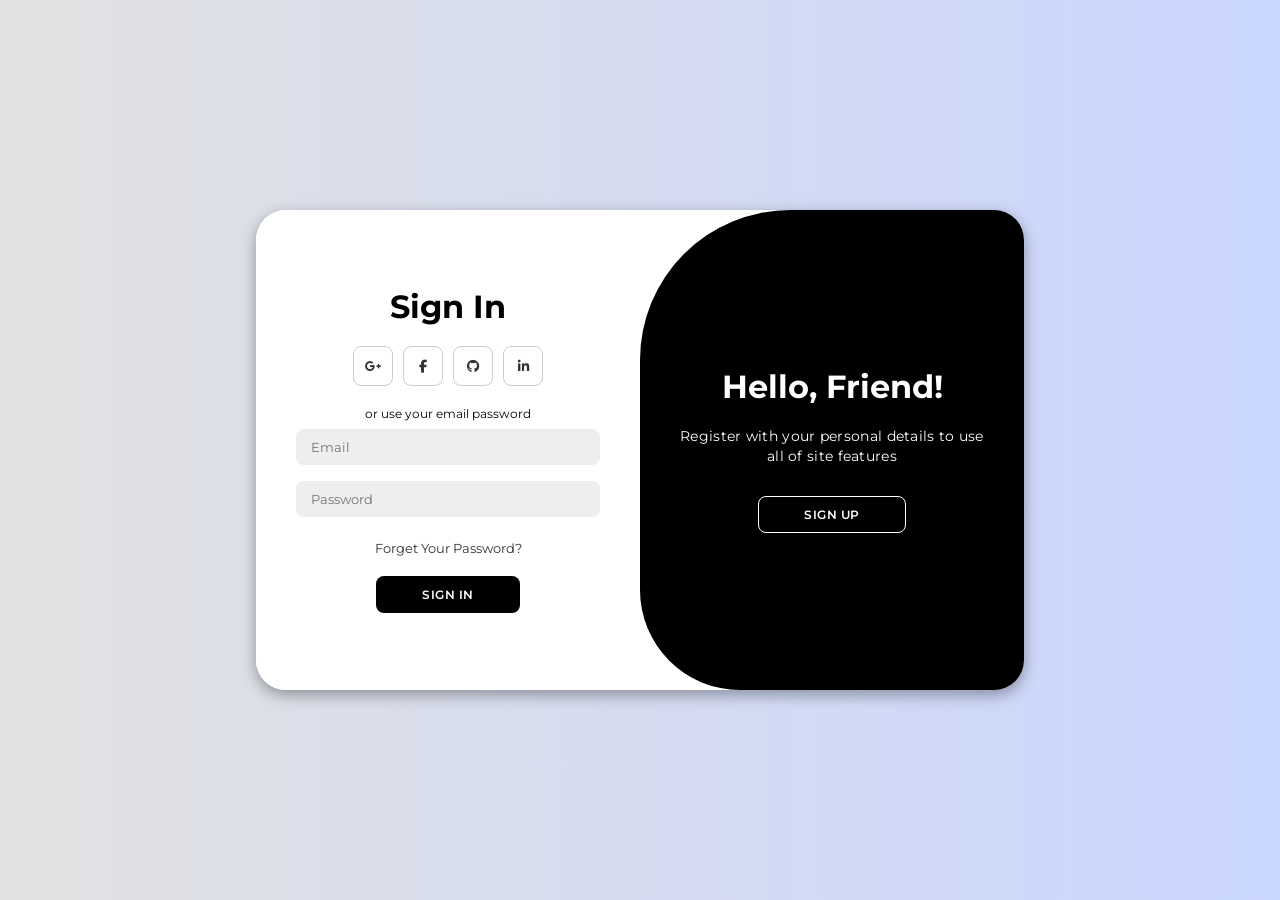
<file: @login_page/index.html>
<!DOCTYPE html>
<html lang="en">

<head>
    <meta charset="UTF-8">
    <meta name="viewport" content="width=device-width, initial-scale=1.0">
    <link rel="stylesheet" href="https://cdnjs.cloudflare.com/ajax/libs/font-awesome/6.4.2/css/all.min.css">
    <link rel="stylesheet" href="style.css">
    <title>Login Page | eventcrux</title>
</head>

<body>

    <div class="container" id="container">
        <div class="form-container sign-up">
            <form>
                <h1>Create Account</h1>
                <div class="social-icons">
                    <a href="#" class="icon"><i class="fa-brands fa-google-plus-g"></i></a>
                    <a href="#" class="icon"><i class="fa-brands fa-facebook-f"></i></a>
                    <a href="#" class="icon"><i class="fa-brands fa-github"></i></a>
                    <a href="#" class="icon"><i class="fa-brands fa-linkedin-in"></i></a>
                </div>
                <span>or use your email for registeration</span>
                <input type="text" placeholder="Name">
                <input type="email" placeholder="Email">
                <input type="password" placeholder="Password">
                <button>Sign Up</button>
            </form>
        </div>
        <div class="form-container sign-in">
            <form>
                <h1>Sign In</h1>
                <div class="social-icons">
                    <a href="#" class="icon"><i class="fa-brands fa-google-plus-g"></i></a>
                    <a href="#" class="icon"><i class="fa-brands fa-facebook-f"></i></a>
                    <a href="#" class="icon"><i class="fa-brands fa-github"></i></a>
                    <a href="#" class="icon"><i class="fa-brands fa-linkedin-in"></i></a>
                </div>
                <span>or use your email password</span>
                <input type="email" placeholder="Email">
                <input type="password" placeholder="Password">
                <a href="#">Forget Your Password?</a>
                <button>Sign In</button>
            </form>
        </div>
        <div class="toggle-container">
            <div class="toggle">
                <div class="toggle-panel toggle-left">
                    <h1>Welcome Back!</h1>
                    <p>Enter your personal details to use all of site features</p>
                    <button class="hidden" id="login">Sign In</button>
                </div>
                <div class="toggle-panel toggle-right">
                    <h1>Hello, Friend!</h1>
                    <p>Register with your personal details to use all of site features</p>
                    <button class="hidden" id="register">Sign Up</button>
                </div>
            </div>
        </div>
    </div>

    <script src="script.js"></script>
</body>

</html>
</file>
<file: @login_page/style.css>
@import url('https://fonts.googleapis.com/css2?family=Montserrat:wght@300;400;500;600;700&display=swap');

*{
    margin: 0;
    padding: 0;
    box-sizing: border-box;
    font-family: 'Montserrat', sans-serif;
}

body{
    background-color: #c9d6ff;
    background: linear-gradient(to right, #e2e2e2, #c9d6ff);
    display: flex;
    align-items: center;
    justify-content: center;
    flex-direction: column;
    height: 100vh;
}

.container{
    background-color: #fff;
    border-radius: 30px;
    box-shadow: 0 5px 15px rgba(0, 0, 0, 0.35);
    position: relative;
    overflow: hidden;
    width: 768px;
    max-width: 100%;
    min-height: 480px;
}

.container p{
    font-size: 14px;
    line-height: 20px;
    letter-spacing: 0.3px;
    margin: 20px 0;
}

.container span{
    font-size: 12px;
}

.container a{
    color: #333;
    font-size: 13px;
    text-decoration: none;
    margin: 15px 0 10px;
}

.container button{
    background-color: black;
    color: #fff;
    font-size: 12px;
    padding: 10px 45px;
    border: 1px solid transparent;
    border-radius: 8px;
    font-weight: 600;
    letter-spacing: 0.5px;
    text-transform: uppercase;
    margin-top: 10px;
    cursor: pointer;
}

.container button.hidden{
    background-color: transparent;
    border-color: #fff;
}

.container form{
    background-color: #fff;
    display: flex;
    align-items: center;
    justify-content: center;
    flex-direction: column;
    padding: 0 40px;
    height: 100%;
}

.container input{
    background-color: #eee;
    border: none;
    margin: 8px 0;
    padding: 10px 15px;
    font-size: 13px;
    border-radius: 8px;
    width: 100%;
    outline: none;
}

.form-container{
    position: absolute;
    top: 0;
    height: 100%;
    transition: all 0.6s ease-in-out;
}

.sign-in{
    left: 0;
    width: 50%;
    z-index: 2;
}

.container.active .sign-in{
    transform: translateX(100%);
}

.sign-up{
    left: 0;
    width: 50%;
    opacity: 0;
    z-index: 1;
}

.container.active .sign-up{
    transform: translateX(100%);
    opacity: 1;
    z-index: 5;
    animation: move 0.6s;
}

@keyframes move{
    0%, 49.99%{
        opacity: 0;
        z-index: 1;
    }
    50%, 100%{
        opacity: 1;
        z-index: 5;
    }
}

.social-icons{
    margin: 20px 0;
}

.social-icons a{
    border: 1px solid #ccc;
    border-radius: 20%;
    display: inline-flex;
    justify-content: center;
    align-items: center;
    margin: 0 3px;
    width: 40px;
    height: 40px;
}

.toggle-container{
    position: absolute;
    top: 0;
    left: 50%;
    width: 50%;
    height: 100%;
    overflow: hidden;
    transition: all 0.6s ease-in-out;
    border-radius: 150px 0 0 100px;
    z-index: 1000;
}

.container.active .toggle-container{
    transform: translateX(-100%);
    border-radius: 0 150px 100px 0;
}

.toggle{
    background-color: #512da8;
    height: 100%;
    background: linear-gradient(to right, #000000, #000000);
    color: #fff;
    position: relative;
    left: -100%;
    height: 100%;
    width: 200%;
    transform: translateX(0);
    transition: all 0.6s ease-in-out;
}

.container.active .toggle{
    transform: translateX(50%);
}

.toggle-panel{
    position: absolute;
    width: 50%;
    height: 100%;
    display: flex;
    align-items: center;
    justify-content: center;
    flex-direction: column;
    padding: 0 30px;
    text-align: center;
    top: 0;
    transform: translateX(0);
    transition: all 0.6s ease-in-out;
}

.toggle-left{
    transform: translateX(-200%);
}

.container.active .toggle-left{
    transform: translateX(0);
}

.toggle-right{
    right: 0;
    transform: translateX(0);
}

.container.active .toggle-right{
    transform: translateX(200%);
}
</file>
